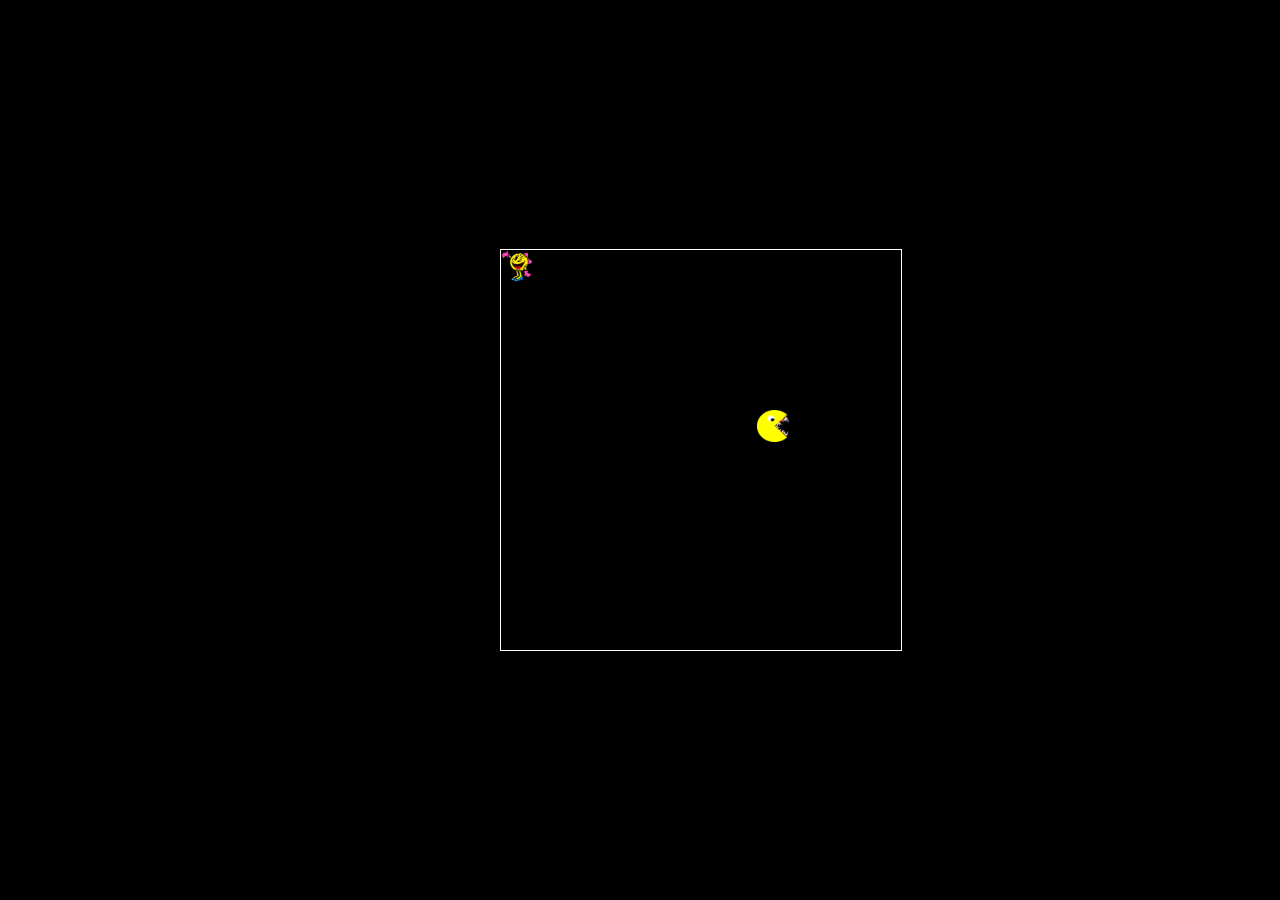
<file: login/.vscode/easy.html>
!DOCTYPE html>
<html lang="en">
<head>
  <meta charset="UTF-8">
  <meta name="viewport" content="width=device-width, initial-scale=1.0">
  <title>Snake Game with jQuery</title>
  <link rel="stylesheet" href="index.css">
</head>
<body>
  <div id="game-area">
    <img id="snake" src="./images/test2.webp" alt="Snake"> 
    <img id="apple" src="./images/Mspac_new.webp" alt="Apple"> 
    <div id="game-over" class="message">Game Over</div>
    <div id="winner" class="message">You  win!</div>
    <button id="replay-button" class="hidden">Replay</button>
  </div>

  <script src="https://code.jquery.com/jquery-3.6.0.min.js"></script>
  <script id ='level' src="easy.js"></script>
</body>
</html>
</file>
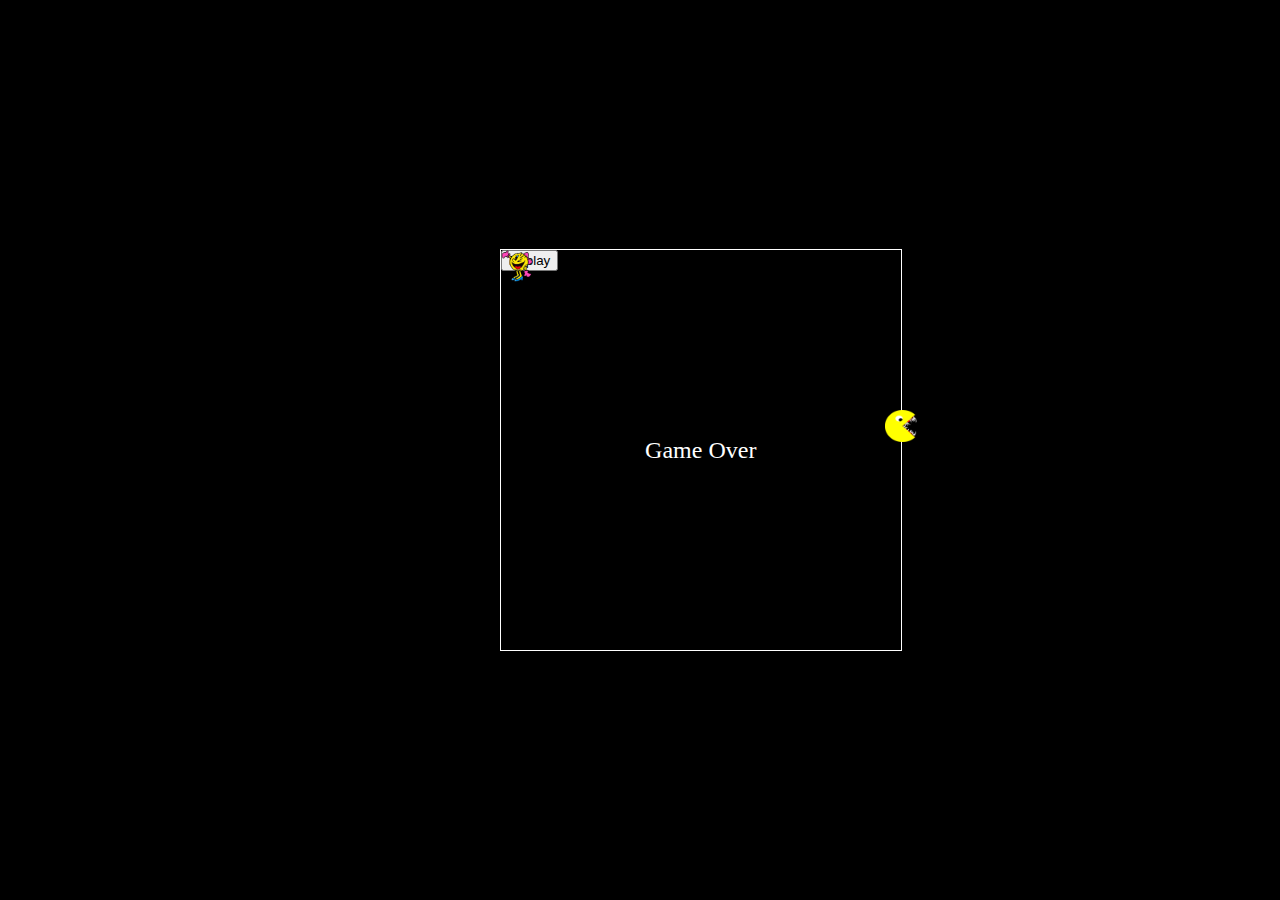
<file: login/.vscode/hard.html>
!DOCTYPE html>
<html lang="en">
<head>
  <meta charset="UTF-8">
  <meta name="viewport" content="width=device-width, initial-scale=1.0">
  <title>Snake Game with jQuery</title>
  <link rel="stylesheet" href="index.css">
</head>
<body>
  <div id="game-area">
    <img id="snake" src="./images/test2.webp" alt="Snake"> 
    <img id="apple" src="./images/Mspac_new.webp" alt="Apple"> 
    <div id="game-over" class="message">Game Over</div>
    <div id="winner" class="message">You  win!</div>
    <button id="replay-button" class="hidden">Replay</button>
  </div>

  <script src="https://code.jquery.com/jquery-3.6.0.min.js"></script>
  <script id ='level' src="hard.js"></script>
</body>
</html>
</file>
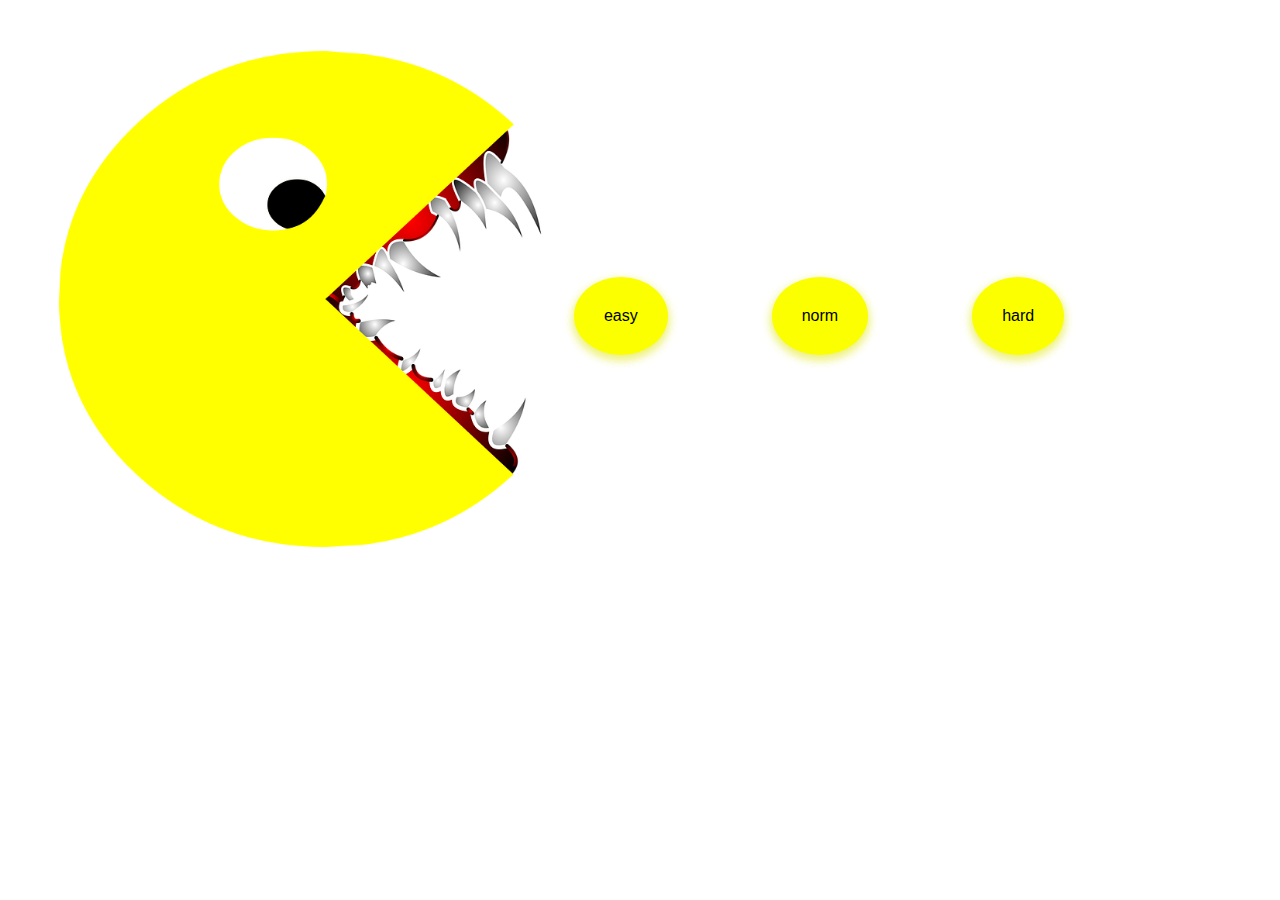
<file: login/.vscode/index12.html>
<!DOCTYPE html>
<html lang="en">
<head>
    <meta charset="UTF-8">
    <meta name="viewport" content="width=device-width, initial-scale=1.0">
    <title>Document</title>
    <link rel="stylesheet" href="index12.css">
</head>
<body  >
    <div id="cont">
         <img id="pac" src="./images/test2.webp" alt="">  
     <div id="butt">
        <button onclick="Myfunction1()" class="button1" id="bt1" >easy</button>
        <button onclick="Myfunction2()" class="button1" id="bt2" >norm</button>
        <button onclick="Myfunction3()" class="button1" id="bt3" >hard</button>

     </div>  
    </div>

    <script>
function Myfunction1(){
            window.location.href = "http://127.0.0.1:5501/.vscode/easy.html"
        }

       function Myfunction2(){
            window.location.href = "http://127.0.0.1:5501/.vscode/medium.html"
        }

        function Myfunction3(){
            window.location.href = "http://127.0.0.1:5501/.vscode/hard.html"
        }

    </script>
   
</body>
</html>
</file>
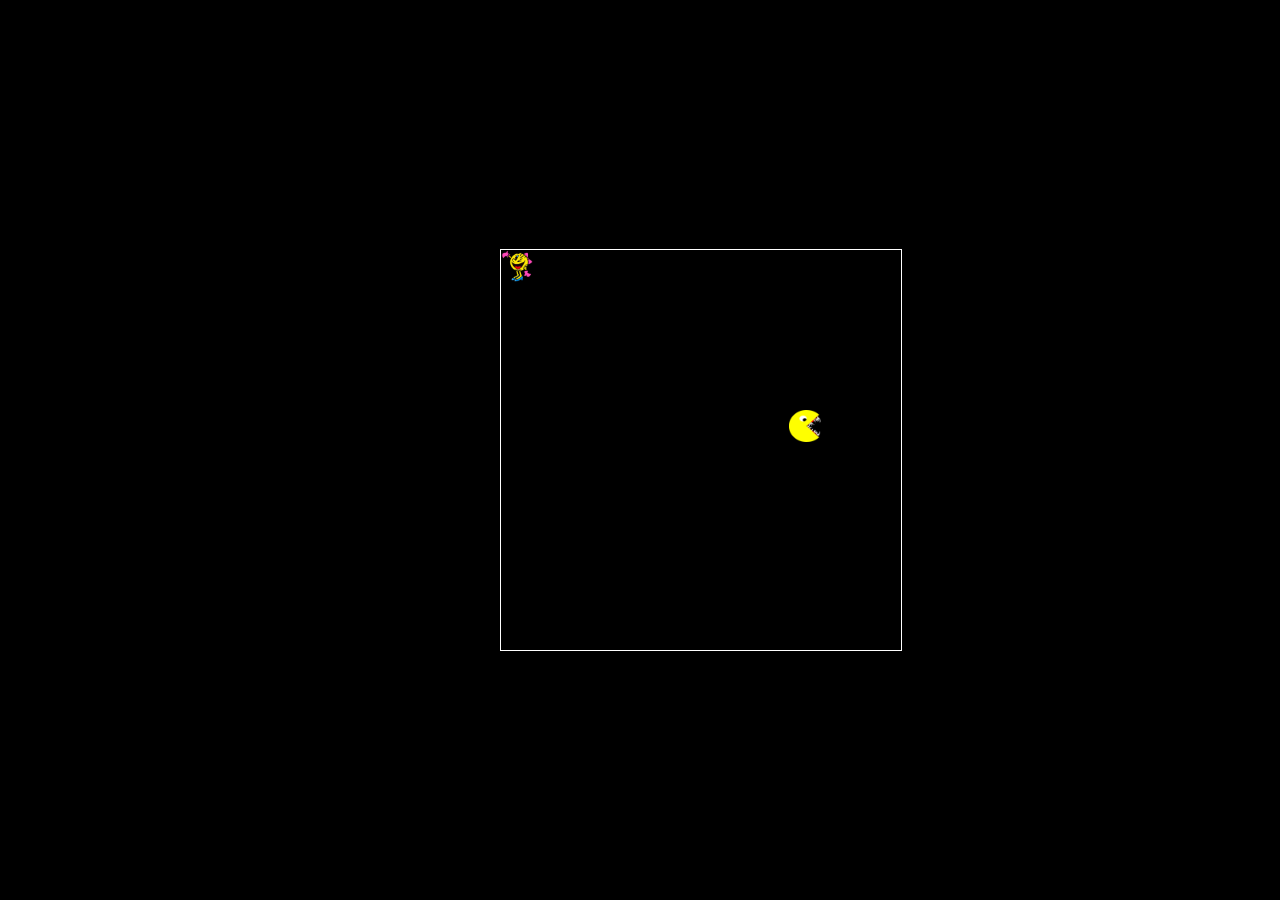
<file: login/.vscode/medium.html>
!DOCTYPE html>
<html lang="en">
<head>
  <meta charset="UTF-8">
  <meta name="viewport" content="width=device-width, initial-scale=1.0">
  <title>Snake Game with jQuery</title>
  <link rel="stylesheet" href="index.css">
</head>
<body>
  <div id="game-area">
    <img id="snake" src="./images/test2.webp" alt="Snake"> 
    <img id="apple" src="./images/Mspac_new.webp" alt="Apple"> 
    <div id="game-over" class="message">Game Over</div>
    <div id="winner" class="message">You  win!</div>
    <button id="replay-button" class="hidden">Replay</button>
  </div>

  <script src="https://code.jquery.com/jquery-3.6.0.min.js"></script>
  <script id ='level' src="norm.js"></script>
</body>
</html>
</file>
<file: login/.vscode/index.css>
body {
    display: flex;
    justify-content: center;
    align-items: center;
    height: 100vh;
    margin: 0;
    background-color: black;
  }
  
  #game-area {
    position: relative;
    width: 400px;
    height: 400px;
    background-color: #000;
    border: 1px solid white;
  }
  
  #snake {
    position: absolute;
    width: 32px;
    height: 32px;
  }
  
  #apple {
    position: absolute;
    width: 32px;
    height: 32px;
  }
  
  .message {
    position: absolute;
    top: 50%;
    left: 50%;
    transform: translate(-50%, -50%);
    color: white;
    font-size: 24px;
    display: none;
  }
  
  .hidden {
    display: none;
  }
</file>
<file: login/.vscode/index12.css>
#cont{
    margin-left: 4%;
    margin-top: 4%;
    display: flex;
}
#pac{
    width: 40%;
}
#butt{
    margin: 226px 0px 0px -70px;
}
.button1 {
    margin-left: 100px;
    border-radius: 50%;
    background-color: #fbff00;
    color: black;
    border: none;
    padding: 30px 30px;
    text-align: center;
    text-decoration: none;
    display: inline-block;
    font-size: 16px;
    /* margin: 4px 2px; */
    cursor: pointer;
    box-shadow: 0 4px 10px 0  rgba(238, 242, 119, 0.826), 0 4px 10px 0 rgba(238, 242, 119, 0.826);
}
.button1:hover{
    background-color: aqua;
    cursor: pointer;
    transition: 0.3s;
}
@keyframes example {
    from {background-color: rgb(12, 12, 12);}
    to {background-color: rgb(255, 255, 255);}
  }
body{
    background-color: rgb(12, 12, 12);
    background-color: rgb(255, 255, 255);
    animation-name: example;
    animation-duration:10s;
}
</file>
